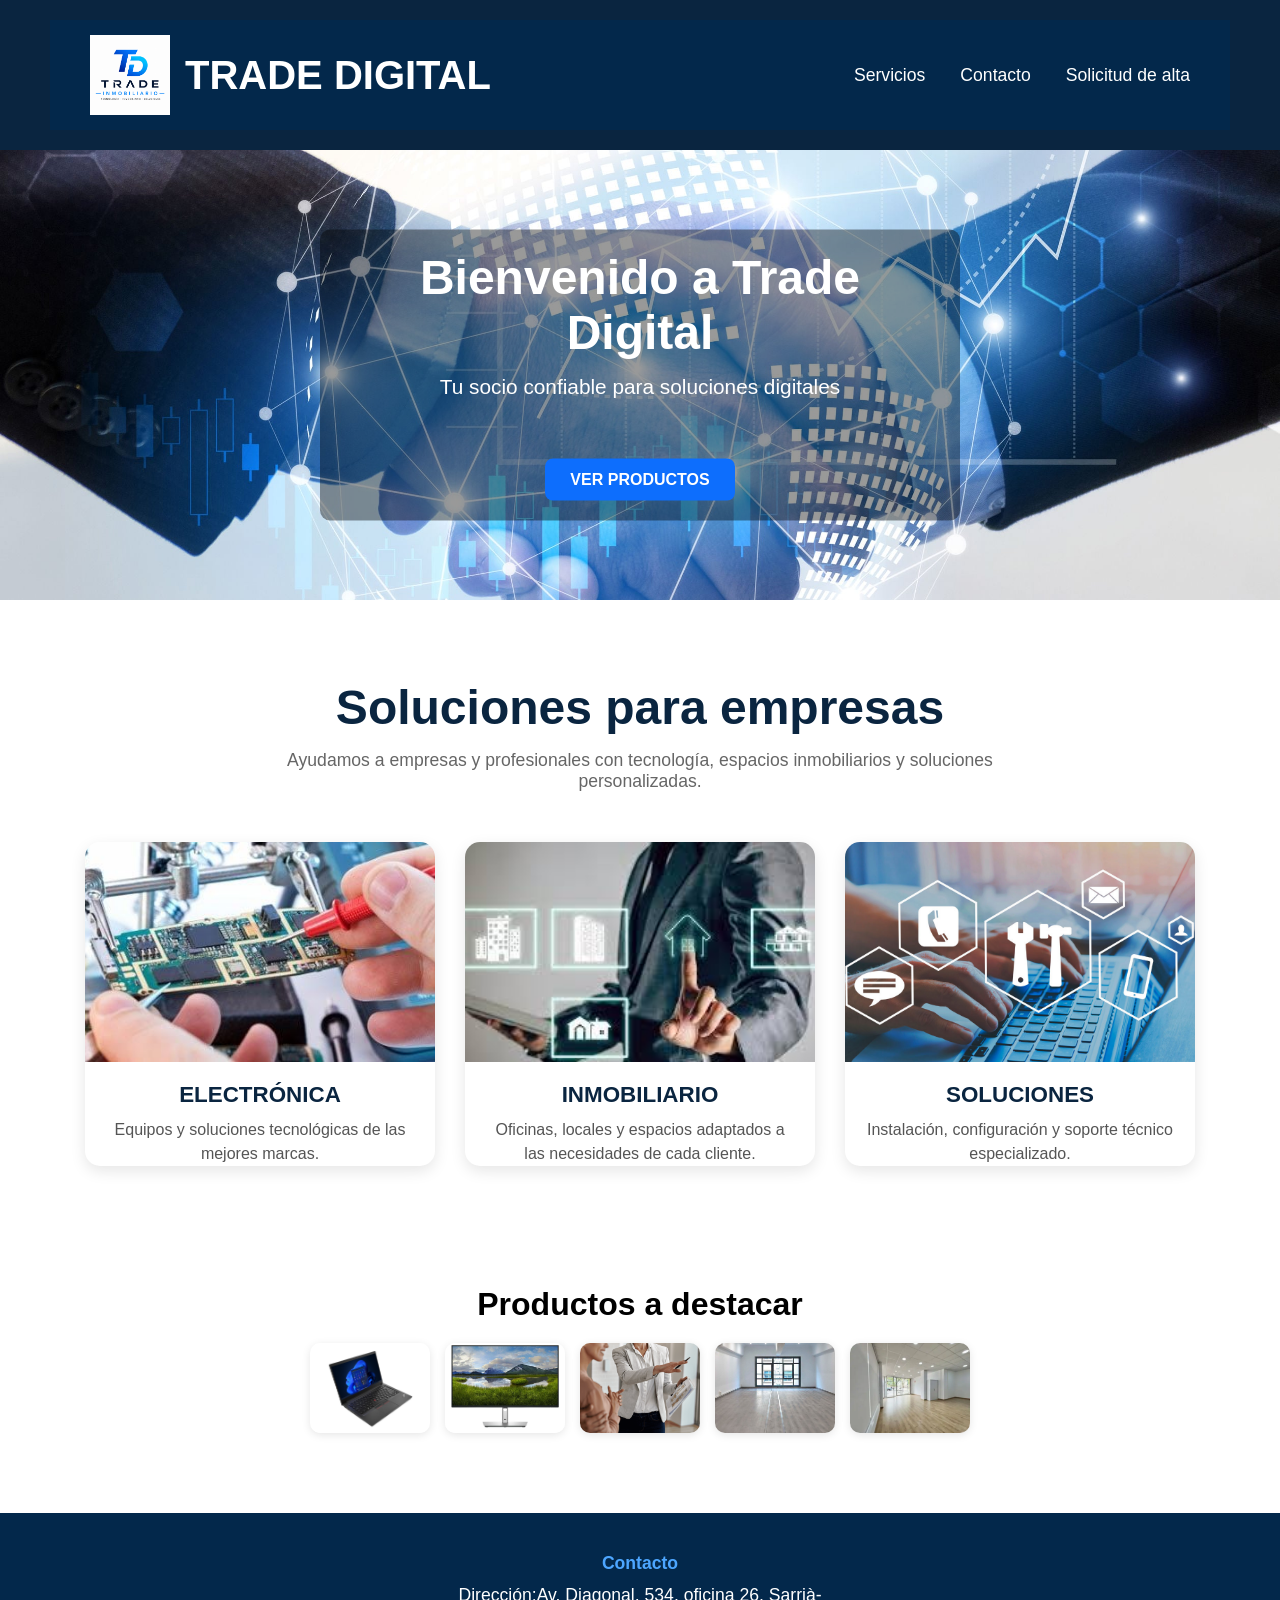
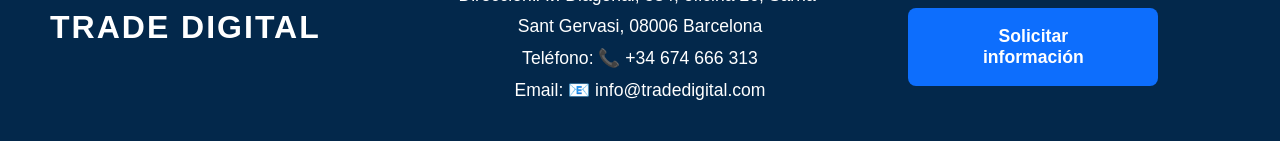
<file: index.html>
<!DOCTYPE html>
<html lang="es">
<head>
    <meta charset="UTF-8">
    <meta name="viewport" content="width=device-width, initial-scale=1.0">
    <title>Trade Digital</title>
    <link rel="stylesheet" href="css/style.css">
</head>
<body>

<header>
    <nav>

    <div class="logo-container">
        <img src="img/logo.png" alt="Trade Digital" class="logo-img">
        <h1 class="logo-text">TRADE DIGITAL</h1>
    </div>
    <ul class="menu">
        <li><a href="servicios.html">Servicios</a></li>
        <li><a href="contacto.php">Contacto</a></li>
        <li><a href="cuenta.php">Solicitud de alta</a></li>
    </ul>


</nav>
</header>

    <section class="banner">
    <img src="img/fondo.jpg" alt="Banner Trade Digital">

    <div class="banner-texto">
        <h1>Bienvenido a Trade Digital</h1>
        <p>Tu socio confiable para soluciones digitales</p>
         <a href="contacto.php" class="btn-banner">
            VER PRODUCTOS
        </a>
    </div>

</section>

<section class="soluciones-section">

    <h1>Soluciones para empresas</h1>

    <p class="intro-soluciones">
        Ayudamos a empresas y profesionales con tecnología,
        espacios inmobiliarios y soluciones personalizadas.
    </p>

    <div class="soluciones-row">

        <div class="solucion-card">
            <img src="img/electronica.jpg" alt="Electrónica">
            <h3>ELECTRÓNICA</h3>
            <p>Equipos y soluciones tecnológicas de las mejores marcas.</p>
        </div>

        <div class="solucion-card">
            <img src="img/inmobiliario.jpeg" alt="Inmobiliario">
            <h3>INMOBILIARIO</h3>
            <p>Oficinas, locales y espacios adaptados a las necesidades de cada cliente.</p>
        </div>

        <div class="solucion-card">
            <img src="img/soporte-tecnico.jpg" alt="Soluciones">
            <h3>SOLUCIONES</h3>
            <p>Instalación, configuración y soporte técnico especializado.</p>
        </div>

    </div>

</section>
    <div class="images-section">
     <h1> Productos a destacar</h1>
    <section class="images-row">
     <img src="img/lenovo-thinkpad.jpg" class="inline-img inline-img--medium" alt="lenovo">
     <img src="img/monitor-dell-p2725h-27-fullhd-100hz-ips-usb-c-flickerfree-ajuste-de-altura.webp" class="inline-img inline-img--medium" alt="monitor">
     <img src="img/asesoramiento-inmobiliario.png" class="inline-img inline-img--medium" alt="Silla">
     <img src="img/oficina.jpg" class="inline-img inline-img--medium" alt="Oficina">
     <img src="img/locales.webp" class="inline-img inline-img--medium" alt="Locales">
    </section>
       </div>

        <footer class="site-footer">
    <div class="footer-grid">

        <div class="footer-brand">
            <p>TRADE DIGITAL</p>
        </div>

        <div class="footer-contact">
            <p><strong>Contacto</strong></p>
             <p>Dirección:Av. Diagonal, 534, oficina 26, Sarrià-Sant Gervasi, 08006 Barcelona</p>
            <p>Teléfono: 📞 +34 674 666 313</p>
            <p>Email: 📧 info@tradedigital.com</p>
        </div>

        <div class="footer-action">
            <a href="contacto.php" class="btn-servicios">
                Solicitar información
            </a>
        </div>

    </div>
</footer>     
</body>
</html>
</file>
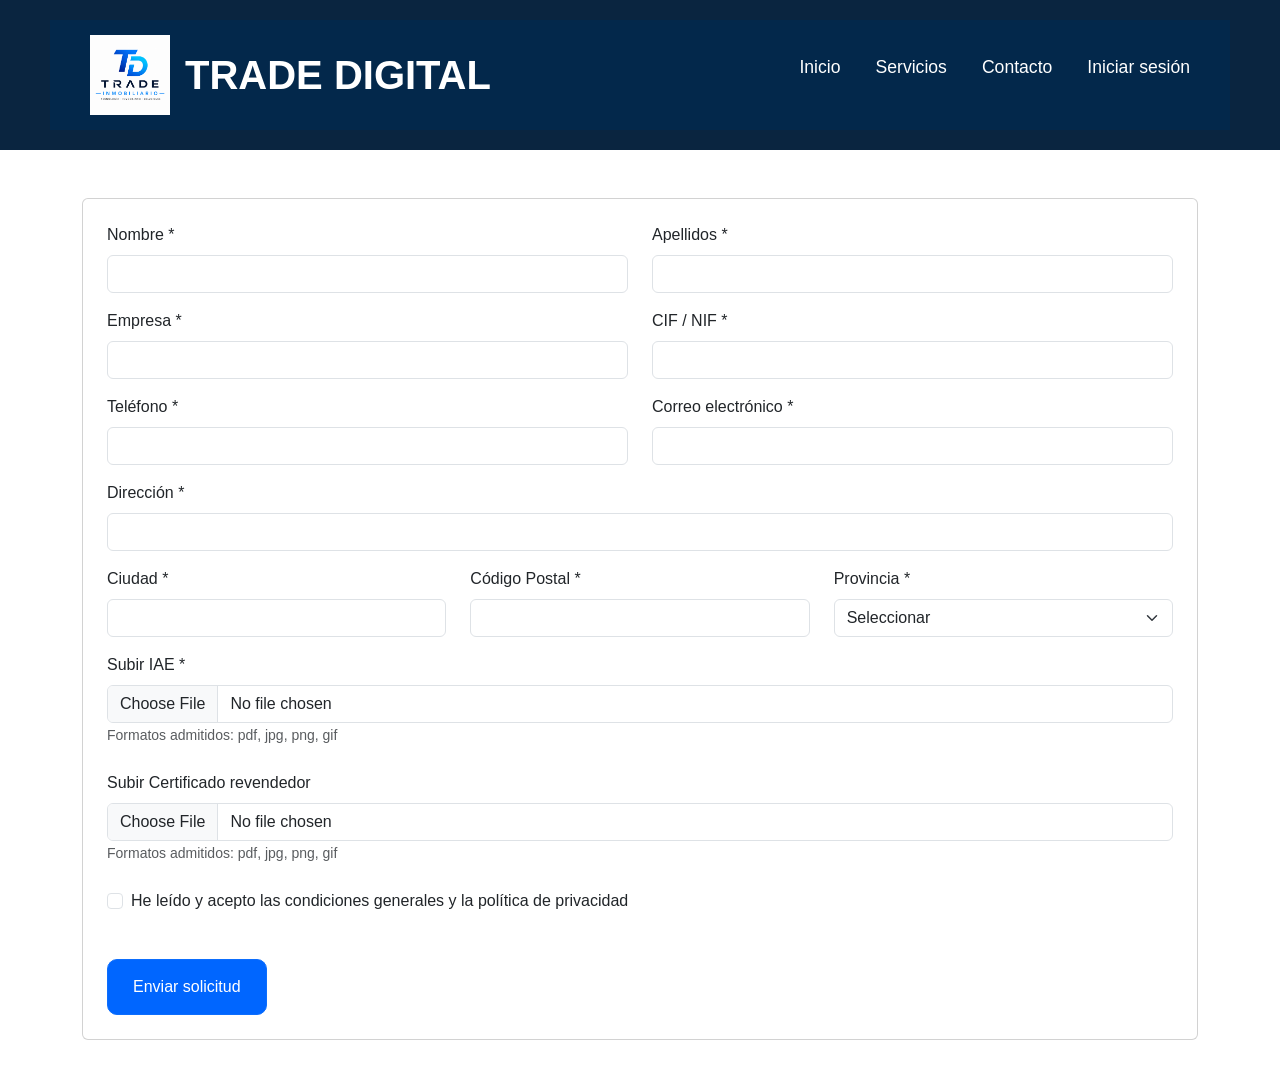
<file: cuenta.html>
<!DOCTYPE html>
<html lang="es">
<head>
    <meta charset="UTF-8">
    <meta name="viewport" content="width=device-width, initial-scale=1.0">

    <title>Solicitud de alta</title>

    <link
    href="https://cdn.jsdelivr.net/npm/bootstrap@5.3.3/dist/css/bootstrap.min.css"
    rel="stylesheet">

    <link
    rel="stylesheet"
    href="./css/style.css">
</head>
<body>
   <header>
    <nav>

    <div class="logo-container">
        <img src="img/logo.png" alt="Trade Digital" class="logo-img">
        <h1 class="logo-text">TRADE DIGITAL</h1>
    </div>

    <ul class="menu">
        <li><a href="index.html">Inicio</a></li>
        <li><a href="servicios.html">Servicios</a></li>
        <li><a href="contacto.php">Contacto</a></li>
        <li><a href="inicarsesion.html">Iniciar sesión</a></li>
    </ul>

</nav>
</header>

<form id="formulario" class="container mt-5 mb-5">

    <div class="card p-4">

        <div class="row">

            <div class="col-md-6 mb-3">
                <label class="form-label">Nombre *</label>
                <input type="text" name="nombre" class="form-control" required>
            </div>

            <div class="col-md-6 mb-3">
                <label class="form-label">Apellidos *</label>
                <input type="text" name="apellidos" class="form-control" required>
            </div>

            <div class="col-md-6 mb-3">
                <label class="form-label">Empresa *</label>
                <input type="text" name="empresa" class="form-control" required>
            </div>

            <div class="col-md-6 mb-3">
                <label class="form-label">CIF / NIF *</label>
                <input type="text" name="cif" class="form-control" required>
            </div>

            <div class="col-md-6 mb-3">
                <label class="form-label">Teléfono *</label>
                <input type="tel" name="telefono" class="form-control" required>
            </div>

            <div class="col-md-6 mb-3">
                <label class="form-label">Correo electrónico *</label>
                <input type="email" name="email" class="form-control" required>
            </div>

            <div class="col-12 mb-3">
                <label class="form-label">Dirección *</label>
                <input type="text" name="direccion" class="form-control" required>
            </div>

            <div class="col-md-4 mb-3">
                <label class="form-label">Ciudad *</label>
                <input type="text" name="ciudad" class="form-control" required>
            </div>

            <div class="col-md-4 mb-3">
                <label class="form-label">Código Postal *</label>
                <input type="text" name="codigoPostal" class="form-control" required>
            </div>
            
            <div class="col-md-4 mb-3">
                <label class="form-label">Provincia *</label>

                <select name="provincia" class="form-select" required>
                    <option value="">Seleccionar</option>
                    <option>Madrid</option>
                    <option>Barcelona</option>
                    <option>Valencia</option>
                    <option>Sevilla</option>
                    <option>Zaragoza</option>
                </select>

            </div>
            <div class="col-12 mb-4">
                        <label class="form-label">Subir IAE *</label>
                        <input
                            type="file"
                            name="iae"
                            class="form-control"
                            accept=".pdf,.jpg,.jpeg,.png,.gif"
                            required>

                        <small class="text-muted">
                            Formatos admitidos: pdf, jpg, png, gif
                        </small>
                    </div>

                    <div class="col-12 mb-4">
                        <label class="form-label">Subir Certificado revendedor</label>
                        <input
                            type="file"
                            name="certificado_revendedor"
                            class="form-control"
                            accept=".pdf,.jpg,.jpeg,.png,.gif">

                        <small class="text-muted">
                            Formatos admitidos: pdf, jpg, png, gif
                        </small>
                    </div>

            <div class="col-12 mb-4">

                <div class="form-check">

                    <input
                        class="form-check-input"
                        type="checkbox"
                        id="condiciones"
                        required>

                    <label class="form-check-label" for="condiciones">

                        He leído y acepto las condiciones generales y la política de privacidad
                    </label>

                </div>

            </div>

            <div class="col-12">

                <button type="submit" class="btn btn-primary">
                    Enviar solicitud
                </button>

            </div>

        </div>

    </div>

</form>
</body>
</html>
</file>
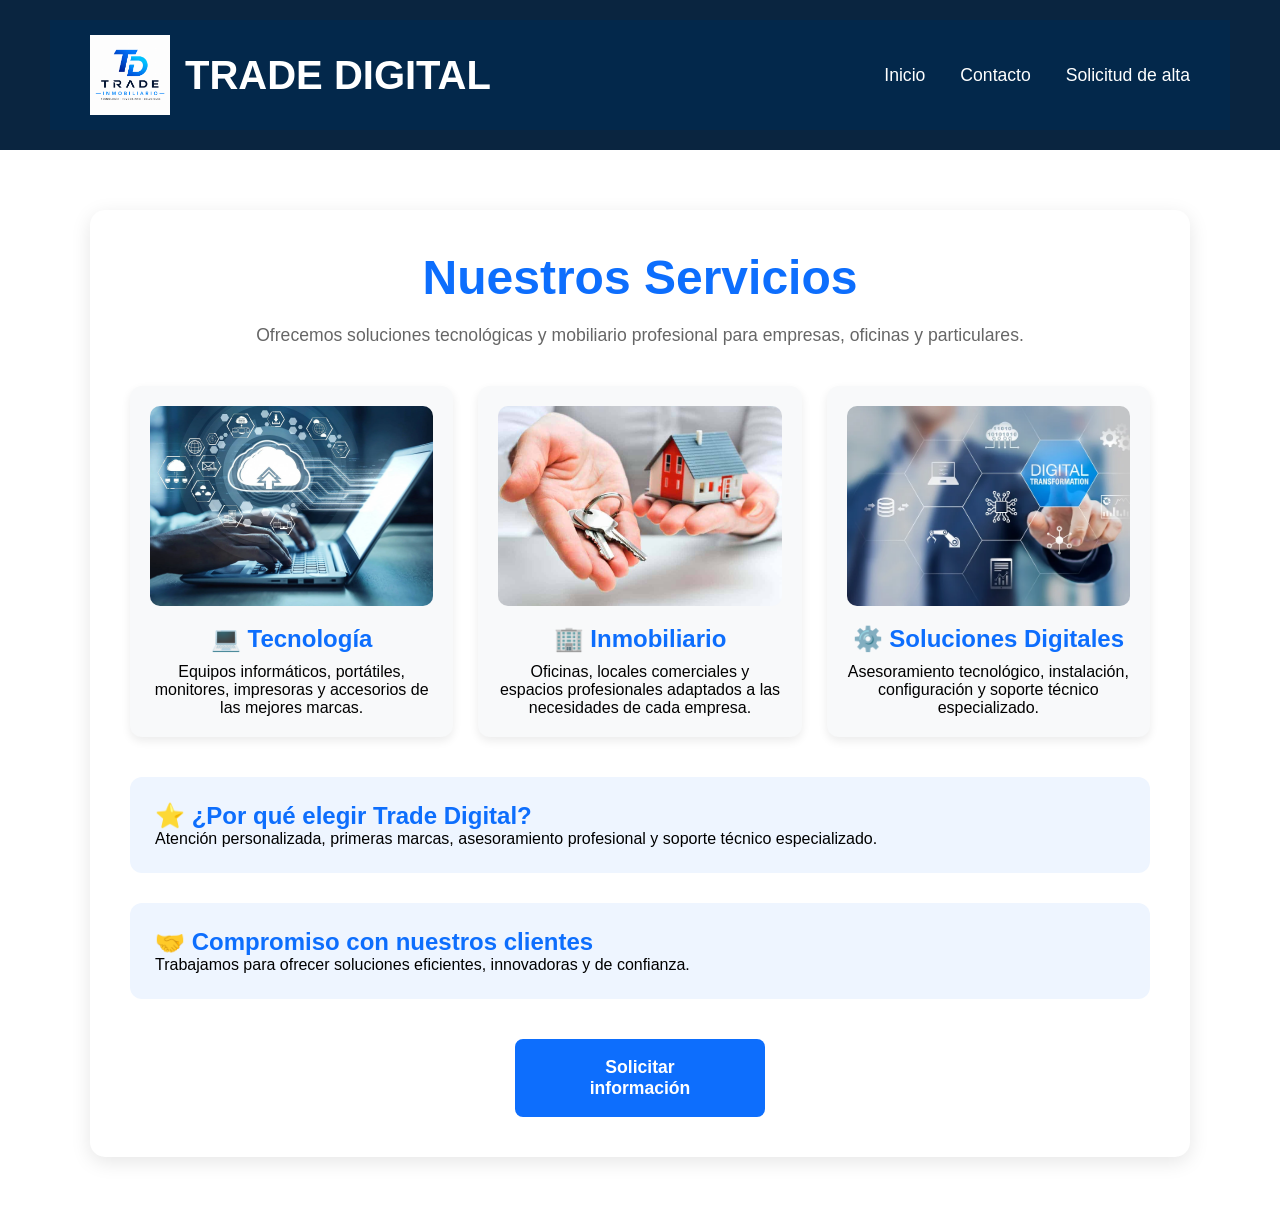
<file: servicios.html>
<!DOCTYPE html>
<html lang="en">
<head>
    <meta charset="UTF-8">
    <meta name="viewport" content="width=device-width, initial-scale=1.0">
    <title>Document</title>
     <link rel="stylesheet" href="./css/style.css">
</head>
<body>
    <header>
    <nav>

    <div class="logo-container">
        <img src="img/logo.png" alt="Trade Digital" class="logo-img">
        <h1 class="logo-text">TRADE DIGITAL</h1>
    </div>
    <ul class="menu">
        <li><a href="index.html">Inicio</a></li>
        <li><a href="contacto.php">Contacto</a></li>
        <li><a href="cuenta.php">Solicitud de alta</a></li>
    </ul>


</nav>
</header>
    <section class="servicios">

    <h1>Nuestros Servicios</h1>

    <p class="intro">
        Ofrecemos soluciones tecnológicas y mobiliario profesional para empresas, oficinas y particulares.
    </p>

    <div class="servicios-grid">

        <div class="servicio">
                <img src="img/tecnologia.webp" alt="Tecnología">
            <h2>💻 Tecnología</h2>
            <p>Equipos informáticos, portátiles, monitores, impresoras y accesorios de las mejores marcas.</p>
        </div>

        <div class="servicio">
                <img src="img/curso-universitario-agente-inmobiliario.jpg" alt="Tecnología">
            <h2>🏢 Inmobiliario</h2>
            <p> Oficinas, locales comerciales y espacios profesionales
                adaptados a las necesidades de cada empresa.</p>
        </div>

        <div class="servicio">
                <img src="img/Soluciones digitales.webp" alt="Tecnología">
            <h2>⚙️ Soluciones Digitales</h2>
            <p>Asesoramiento tecnológico, instalación, configuración y soporte técnico especializado.</p>
        </div>

    </div>

    <div class="info-extra">
        <h2>⭐ ¿Por qué elegir Trade Digital?</h2>
        <p>Atención personalizada, primeras marcas, asesoramiento profesional y soporte técnico especializado.</p>
    </div>

    <div class="info-extra">
        <h2>🤝 Compromiso con nuestros clientes</h2>
        <p>Trabajamos para ofrecer soluciones eficientes, innovadoras y de confianza.</p>
    </div>

    <a href="contacto.php" class="btn-servicios">
        Solicitar información
    </a>

</section>

</body>
</html>
</file>
<file: css/style.css>
*{
    margin:0;
    padding:0;
    box-sizing:border-box;
}

body{
    font-family:Arial,sans-serif;
    
}

header{
    background:#0a2540;
    padding:20px 50px;
}

nav{
    display:flex;
    justify-content:space-between;
    align-items:center;
    background:#03284b;
    padding:15px 40px;
}

.logo-container{
    display:flex;
    align-items:center;
    gap:15px;
}

.menu{
    display:flex;
    list-style:none;
    gap:35px;
    margin-left:600px; 
}

.logo-img{
    width:80px;
    height:auto;
}

.logo-text{
    color:white;
    font-size:2.5rem;
    font-weight:bold;
    margin:0;
}

.menu a{
    color:white;
    text-decoration:none;
    font-size:1.1rem;
}

.menu a:hover{
    color:#4da6ff;
}

.logo{
    color:white;
    font-size:28px;
    font-weight:bold;
}

ul{
    display:flex;
    gap:30px;
    list-style:none;
}

a{
    color:white;
    text-decoration:none;
}

.banner{
    position:relative;
    width:100%;
    height:450px;
    overflow:hidden;
}

.banner img{
    width:100%;
    height:100%;
    object-fit:cover;
}

.banner-texto{
    position:absolute;
    top:50%;
    left:50%;
    transform:translate(-50%, -50%);
    text-align:center;
    color:white;
    background:rgba(0,0,0,0.4);
    padding:20px 40px;
    border-radius:10px;
}

.banner-texto h1{
    font-size:3rem;
    margin-bottom:10px;
}

.banner-texto p{
    margin-top:15px;
    margin-bottom:25px;
    font-size:1.3rem;
}

.contenido{
    margin-left:80px;
    color:white;
}

.btn-banner{
    display:inline-block;
    margin-top:20px;
    padding:12px 25px;
    background:#0d6efd;
    color:white;
    text-decoration:none;
    border-radius:8px;
    font-weight:bold;
    transition:0.3s;
}
.btn-banner{
    display:inline-block;
    margin-top:35px;
    padding:12px 25px;
    background:#0d6efd;
    color:white;
    text-decoration:none;
    border-radius:8px;
    font-weight:bold;
}

.btn-banner:hover{
    background:#0b5ed7;
    transform:scale(1.05);
}

.btn{
    display:inline-block;
    background:#0066ff;
    padding:15px 25px;
    border-radius:10px;
    margin-top:20px;
}

/* Reglas para imágenes en línea */
img.inline, .inline-img {
    display: inline-block;
    vertical-align: middle;
    max-width: 100%;
    height: auto;
}

/* Variantes de tamaño rápido */
.inline-img--small { width: 40px; }
.inline-img--medium { width: 80px; }
.inline-img--large { width: 150px; }

/* Contenedor que centra imagen y texto en línea */
.img-container-inline { display: inline-flex; align-items: center; gap: 8px; }

.catalogo{
    padding:80px 10%;
    background:#fff;
}

.catalogo-grid{
    display:grid;
    grid-template-columns: 1.2fr 1fr 1fr;
    grid-template-areas: "info electronics mobiliario";
    gap:25px;
    margin-top:30px;
    align-items:start;
}

.catalogo-info{
    grid-area: info;
    align-self: start;
}

.catalogo-info .subtitulo{
    display:block;
    font-size:0.85rem;
    letter-spacing:.18em;
    color:#0066ff;
    margin-bottom:10px;
}

.catalogo-info h2{
    font-size:2.75rem;
    line-height:1.1;
    margin:0;
    color:#0a2540;
}

.categoria-card{
    background:#f8f9fc;
    border-radius:15px;
    padding:25px;
    display:flex;
    justify-content:space-between;
    align-items:center;
    transition:.3s;
    min-height: 260px;
}

.categoria-card:first-of-type{
    grid-area: electronics;
}

.categoria-card:nth-of-type(2){
    grid-area: mobiliario;
}
.servicios{
    max-width:1100px;
    margin:60px auto;
    padding:40px;
    background:white;
    border-radius:15px;
    box-shadow:0 5px 20px rgba(0,0,0,.1);
}

.servicios h1{
    text-align:center;
    color:#0d6efd;
    font-size:3rem;
    margin-bottom:20px;
}

.intro{
    text-align:center;
    color:#666;
    font-size:1.1rem;
    margin-bottom:40px;
}

.servicios-grid{
    display:grid;
    grid-template-columns:repeat(auto-fit,minmax(280px,1fr));
    gap:25px;
    margin-bottom:40px;
}

.servicio{
    background:#f8f9fa;
    padding:25px;
    border-radius:12px;
    transition:.3s;
}

.servicio:hover{
    transform:translateY(-5px);
    box-shadow:0 5px 15px rgba(0,0,0,.1);
}

.servicio h2{
    color:#0d6efd;
    margin-bottom:15px;
}

.info-extra{
    background:#eef5ff;
    padding:25px;
    border-radius:12px;
    margin-top:30px;
}

.info-extra h2{
    color:#0d6efd;
}

.btn-servicios{
    display:block;
    width:250px;
    margin:40px auto 0;
    text-align:center;
    background:#0d6efd;
    color:white;
    text-decoration:none;
    padding:15px;
    border-radius:8px;
    font-weight:bold;
}

.btn-servicios:hover{
    background:#0b5ed7;
}

   .contacto-card{
            max-width:800px;
            margin:60px auto;
            border:none;
            border-radius:15px;
            box-shadow:0 5px 20px rgba(0,0,0,.1);
        }

        .titulo-contacto{
            color:#0d6efd;
            font-weight:bold;
        }

        .btn-trade{
            background:#0d6efd;
            border:none;
            padding:10px 25px;
        }

        .btn-trade:hover{
            background:#0b5ed7;}

        .contacto-card{
            width: 100%;
            max-width: 900px;
            margin: 60px auto;
            border: none;
            border-radius: 15px;
            box-shadow: 0 5px 20px rgba(0,0,0,.1);
}
            .titulo-contacto{
                color:#0d6efd;
                font-weight:700;
                font-size:3rem;
            }
            .contacto-card{
                background:white;
                padding:20px;
            }

.images-section{
    padding:40px 20px;
    text-align:center;
}

.images-row{
    display:flex;
    justify-content:center;
    gap:15px;
    flex-wrap:wrap;
    margin-top:20px;
}

.images-row img{
    width:120px;
    height:90px;
    object-fit:cover;
    border-radius:10px;
    box-shadow:0 2px 8px rgba(0,0,0,.1);
}

.site-footer{
    background:#03284b;
    color:white;
    padding:30px 20px;
    margin-top:40px;
}

.footer-grid{
    display:flex;
    justify-content:space-between;
    align-items:center;
    max-width:1200px;
    margin:auto;
}

.footer-brand,
.footer-contact,
.footer-action{
    flex:1;
}

.footer-contact{
    text-align:center;
}

.footer-action{
    text-align:right;
}

.intro-soluciones{
    max-width:700px;
    margin:0 auto 50px;
    color:#666;
    font-size:1.1rem;
}

.soluciones-section{
    padding:80px 5%;
    text-align:center;
}

.soluciones-section h1{
    font-size:3rem;
    color:#0a2540;
    margin-bottom:15px;
}

.intro-soluciones{
    max-width:800px;
    margin:0 auto 50px;
    color:#666;
    font-size:1.1rem;
}

.soluciones-row{
    max-width:1200px;
    margin:0 auto;
    display:flex;
    justify-content:center;
    gap:30px;
    flex-wrap:wrap;
}

.solucion-card{
    width:350px;
    background:#fff;
    border-radius:15px;
    overflow:hidden;
    box-shadow:0 5px 15px rgba(0,0,0,.1);
    transition:0.3s;
}

.solucion-card:hover{
    transform:translateY(-5px);
}

.solucion-card img{
    width:100%;
    height:220px;
    object-fit:cover;
}

.solucion-card h3{
    margin:20px 0 10px;
    color:#0a2540;
}

.solucion-card p{
    padding:0 20px 20px;
    color:#555;
    line-height:1.5;
}

.menu{
    display:flex;
    list-style:none;
    gap:35px;
    margin-left:auto;
}

.solucion-card img{
    display:block;
    width:100%;
    height:220px;
    object-fit:cover;
}

.solucion-card h3{
    margin:20px 0 10px;
    font-size:1.4rem;
    color:#0a2540;
}

.solucion-card p{
    padding:0 20px;
    color:#555;
}

.servicios-grid{
    display:grid;
    grid-template-columns:repeat(auto-fit, minmax(300px,1fr));
    gap:25px;
}

.servicio{
    background:#f8f9fa;
    padding:20px;
    border-radius:12px;
    text-align:center;
    box-shadow:0 4px 10px rgba(0,0,0,.08);
}

.servicio img{
    width:100%;
    height:200px;
    object-fit:cover;
    border-radius:10px;
    margin-bottom:15px;
}

.servicio h2{
    color:#0d6efd;
    margin-bottom:10px;
}

.site-footer{
    background:#03284b;
    padding:35px 50px;
    color:white;
}

.footer-brand{
    font-size: 2.2rem;
    font-weight: 700;
    letter-spacing: 1px;
}

.footer-contact{
    flex:1;
    text-align:center;
    font-size:1.1rem;
    line-height:1.8;
}

.footer-action{
    flex:1;
    display:flex;
    justify-content:flex-end;
}

.btn-servicios{
    padding:18px 40px;
    font-size:1.1rem;
    transition: .3s;
}

.footer-brand p{
    font-size:2rem;
    letter-spacing:2px;
}

.footer-contact strong{
    color:#4da6ff;
}

.btn-servicios:hover{
    background:#0b5ed7;
    transform: translateY(-2px);
}

/* Estilos para dispositivos móviles */
@media (max-width: 768px) {
    nav{
        flex-direction:column;
        gap:15px;
    }

    .menu{
        flex-direction:column;
        margin-left:0;
    }

     .categoria-card{
        flex-direction:column;
        text-align:center;
        padding:25px;
    }

    .categoria-card img{
        width:180px;
        height:120px;
        margin-top:15px;
    }

    .categoria-texto{
        width:100%;
    }

    .categoria-texto h3{
        margin-bottom:10px;
        color:#0d6efd;
    }

    .categoria-texto p{
        font-size:1rem;
        line-height:1.5;
    }

    .catalogo-grid{
        grid-template-columns:1fr;
        grid-template-areas:
            "info"
            "electronics"
            "mobiliario";
    }

    .btn-banner{
        padding:10px 20px;
        font-size:0.9rem;
    }

      .images-row{
        justify-content:center;
    }

    .images-row img{
        width:100px;
        height:80px;
    }

    .footer-grid{
        flex-direction:column;
        gap:20px;
        text-align:center;
    }

    .footer-action{
        text-align:center;
    }

    
}
</file>
